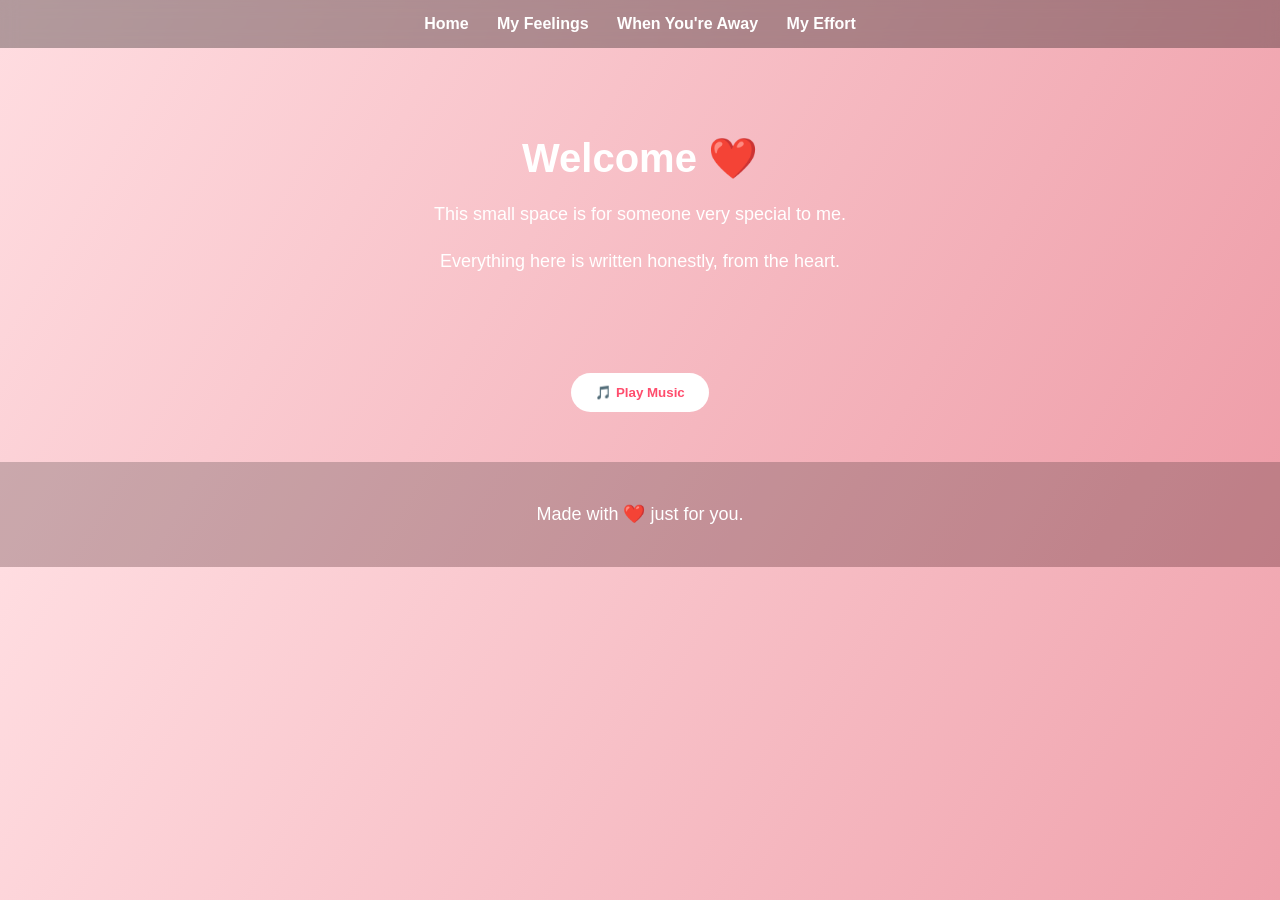
<file: index.html>
<!DOCTYPE html>
<html lang="en">
<head>
  <meta charset="UTF-8">
<meta name="viewport" content="width=device-width, initial-scale=1.0">

<title>For Someone Special ❤️</title>

<meta name="description" content="A heartfelt website created with love, memories, and meaningful words.">

<meta name="keywords" content="love, memories, romantic website, heartfelt message">

<meta name="author" content="Pheliz">

<meta property="og:title" content="For Someone Special ❤️">

<meta property="og:description" content="A heartfelt website filled with emotions, memories, and love.">

<meta property="og:type" content="website">

<meta property="og:image" content="photo1.jpg-width, initial-scale=1.0">
<link rel="stylesheet" href="style.css">
</head>
<link rel="icon" href="data:image/svg+xml,<svg xmlns=%22http://www.w3.org/2000/svg%22 viewBox=%220 0 100 100%22><text y=%22.9em%22 font-size=%2290%22>❤️</text></svg>">

<body>
  <nav>
    <a href="index.html">Home</a>
    <a href="feelings.html">My Feelings</a>
    <a href="absence.html">When You're Away</a>
    <a href="investment.html">My Effort</a>
  </nav>

  <div class="container">
    <h1>Welcome ❤️</h1>
    <p>This small space is for someone very special to me.</p>
    <p>Everything here is written honestly, from the heart.</p>
  </div>
  <button onclick="document.getElementById('music').play()">
  🎵 Play Music
</button>

<audio id="music" loop>
  <source src="song.mp3" type="audio/mpeg">
</audio>

<script>
function playMusic() {
  document.getElementById("music").play();
}
</script>
<footer>
  <p>Made with ❤️ just for you.</p>
</footer>
  <script>
function createHeart() {
  const heart = document.createElement("div");
  heart.classList.add("heart");
  heart.innerText = "❤️";

  heart.style.left = Math.random() * 100 + "vw";
  heart.style.animationDuration = (Math.random() * 3 + 2) + "s";

  document.body.appendChild(heart);

  setTimeout(() => {
    heart.remove();
  }, 5000);
}

setInterval(createHeart, 300);
  </script>
</body>
</html>
</file>
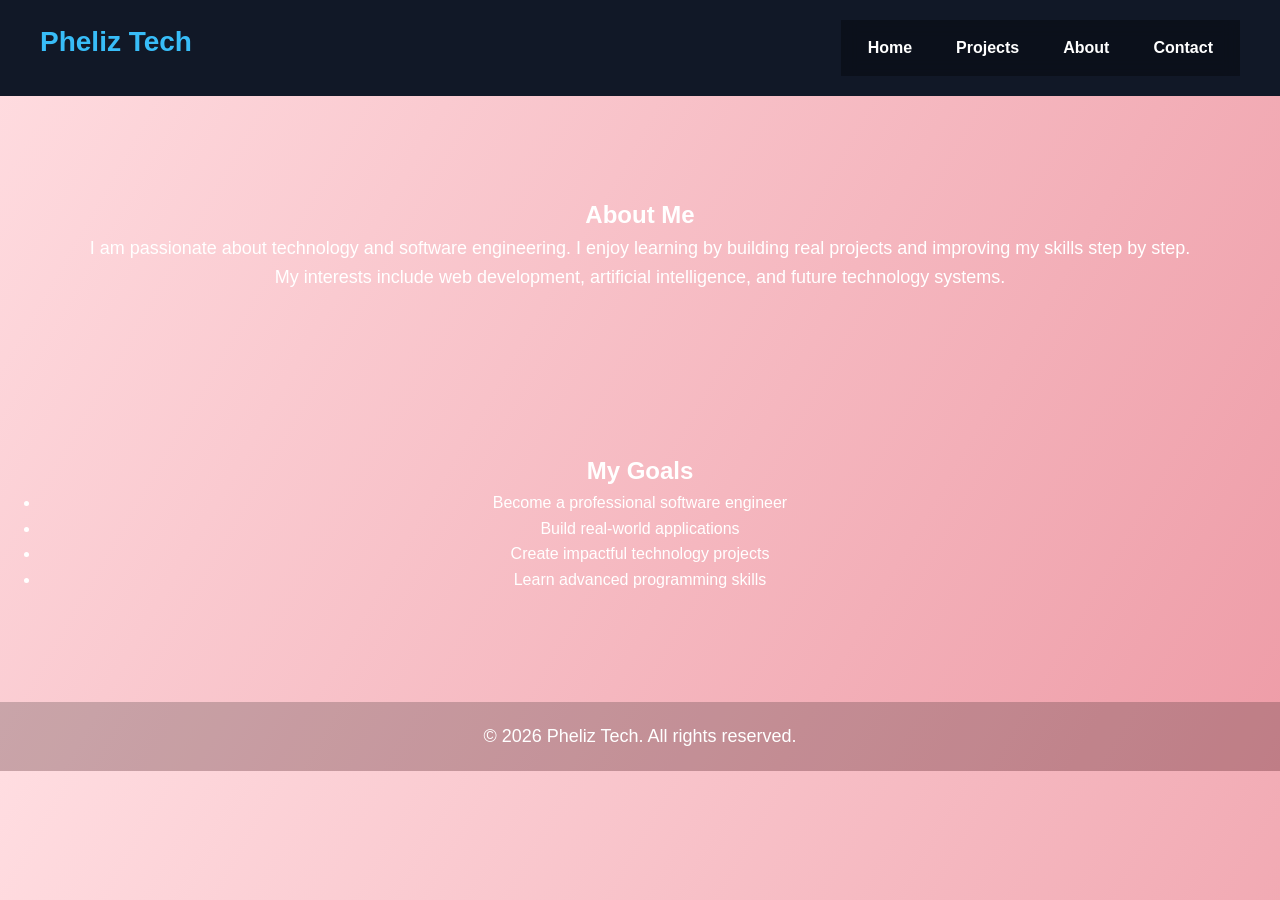
<file: about.html>
<!DOCTYPE html>
<html lang="en">
<head>
    <link rel="stylesheet" href="styles.css">
  <meta charset="UTF-8">

  <meta name="viewport"
        content="width=device-width, initial-scale=1.0">

  <!-- SEO -->
  <title>Pheliz Tech | Future Software Engineer</title>

  <meta name="description"
        content="Pheliz Tech is a modern tech portfolio showcasing software engineering, web development, and future technology projects.">

  <meta name="keywords"
        content="software engineer, web developer, portfolio, HTML, CSS, JavaScript, tech">

  <meta name="author"
        content="Pheliz">

  <!-- Open Graph (Social Media Preview) -->
  <meta property="og:title"
        content="Pheliz Tech">

  <meta property="og:description"
        content="Future Software Engineer building modern technology projects.">

  <meta property="og:type"
        content="website">

  <meta property="og:image"
        content="images/preview.jpg">

  <meta property="og:url"
        content="https://yourwebsite.com">

  <!-- Twitter Preview -->
  <meta name="twitter:card"
        content="summary_large_image">

  <meta name="twitter:title"
        content="Pheliz Tech">

  <meta name="twitter:description"
        content="Modern portfolio website for software engineering and tech projects.">

  <link rel="stylesheet" href="style.css">
</head>
<body>
    <header>

  <h1>Pheliz Tech</h1>

   <nav>
  <ul class="nav-links">
    <li><a href="index.html">Home</a></li>
    <li><a href="projects.html">Projects</a></li>
    <li><a class="active" href="about.html">About</a></li>
    <li><a href="contact.html">Contact</a></li>
  </ul>
</nav>

</header>
<main>

  <section>

    <h2>About Me</h2>

    <p>
      I am passionate about technology and software engineering.
      I enjoy learning by building real projects and improving
      my skills step by step.
    </p>

    <p>
      My interests include web development, artificial intelligence,
      and future technology systems.
    </p>

  </section>

  <section>

    <h2>My Goals</h2>

    <ul>
      <li>Become a professional software engineer</li>
      <li>Build real-world applications</li>
      <li>Create impactful technology projects</li>
      <li>Learn advanced programming skills</li>
    </ul>

  </section>

</main>
<footer>

  <p>
    © 2026 Pheliz Tech. All rights reserved.
  </p>

</footer>
</body>
</html>
</file>
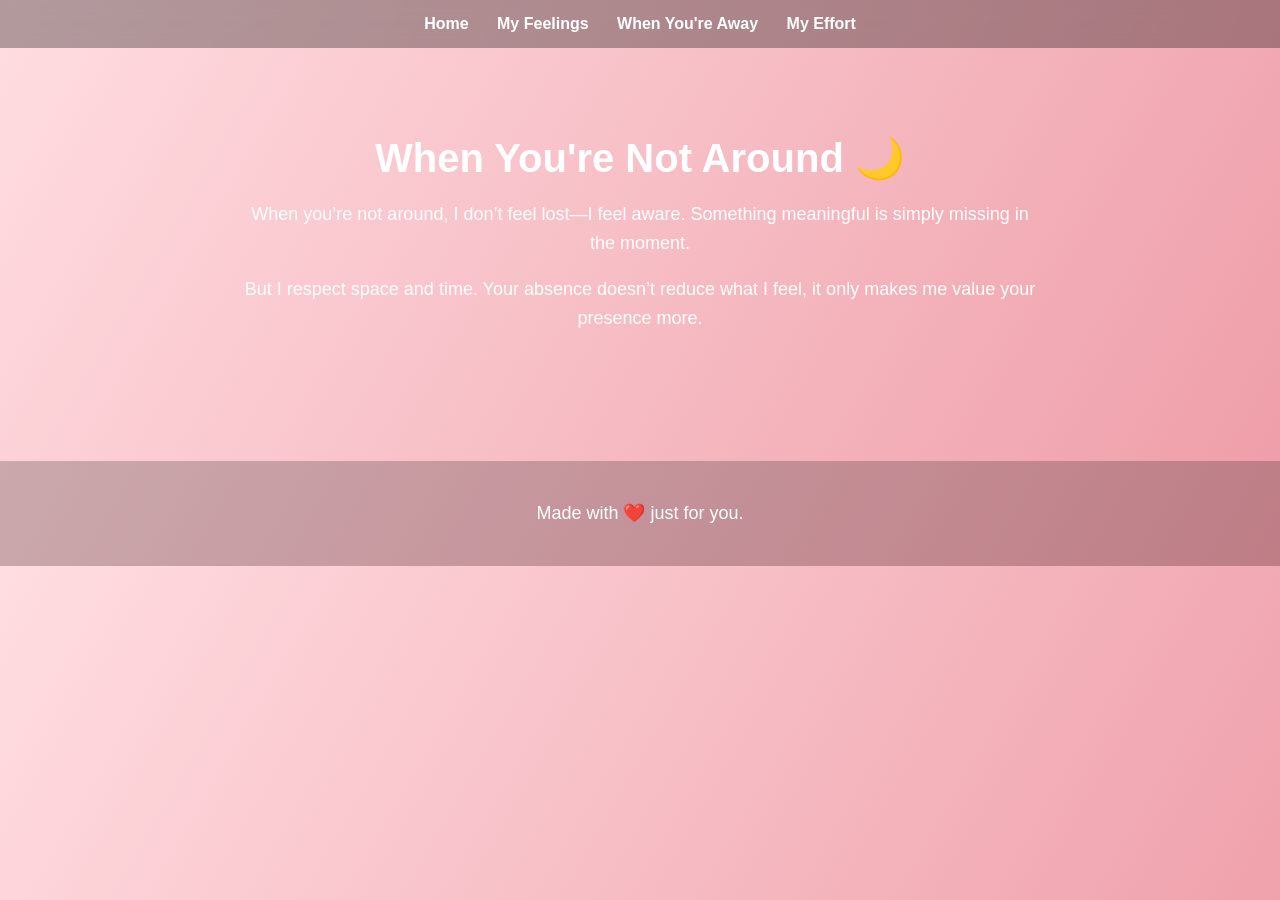
<file: absence.html>
<!DOCTYPE html>
<html>
<head>
  <link rel="stylesheet" href="style.css">
  <meta charset="UTF-8">
<meta name="viewport" content="width=device-width, initial-scale=1.0">

<title>When You're Away 🌙</title>

<meta name="description" content="A heartfelt website created with love, memories, and meaningful words.">

<meta name="keywords" content="love, memories, romantic website, heartfelt message">

<meta name="author" content="Pheliz">

<meta property="og:title" content="For Someone Special ❤️">

<meta property="og:description" content="A heartfelt website filled with emotions, memories, and love.">

<meta property="og:type" content="website">

<meta property="og:image" content="photo1.jpg">
<link rel="icon" href="data:image/svg+xml,<svg xmlns=%22http://www.w3.org/2000/svg%22 viewBox=%220 0 100 100%22><text y=%22.9em%22 font-size=%2290%22>❤️</text></svg>">
</head>

<body>
  <nav>
    <a href="index.html">Home</a>
    <a href="feelings.html">My Feelings</a>
    <a href="absence.html">When You're Away</a>
    <a href="investment.html">My Effort</a>
  </nav>

  <div class="container">
    <h1>When You're Not Around 🌙</h1>

    <p>
      When you’re not around, I don’t feel lost—I feel aware.
      Something meaningful is simply missing in the moment.
    </p>

    <p>
      But I respect space and time. Your absence doesn’t reduce what I feel,
      it only makes me value your presence more.
    </p>
  </div>
  <footer>
  <p>Made with ❤️ just for you.</p>
</footer>
  <script>
function createHeart() {
  const heart = document.createElement("div");
  heart.classList.add("heart");
  heart.innerText = "❤️";

  heart.style.left = Math.random() * 100 + "vw";
  heart.style.animationDuration = (Math.random() * 3 + 2) + "s";

  document.body.appendChild(heart);

  setTimeout(() => {
    heart.remove();
  }, 5000);
}

setInterval(createHeart, 300);
</script>
</body>
</html>
</file>
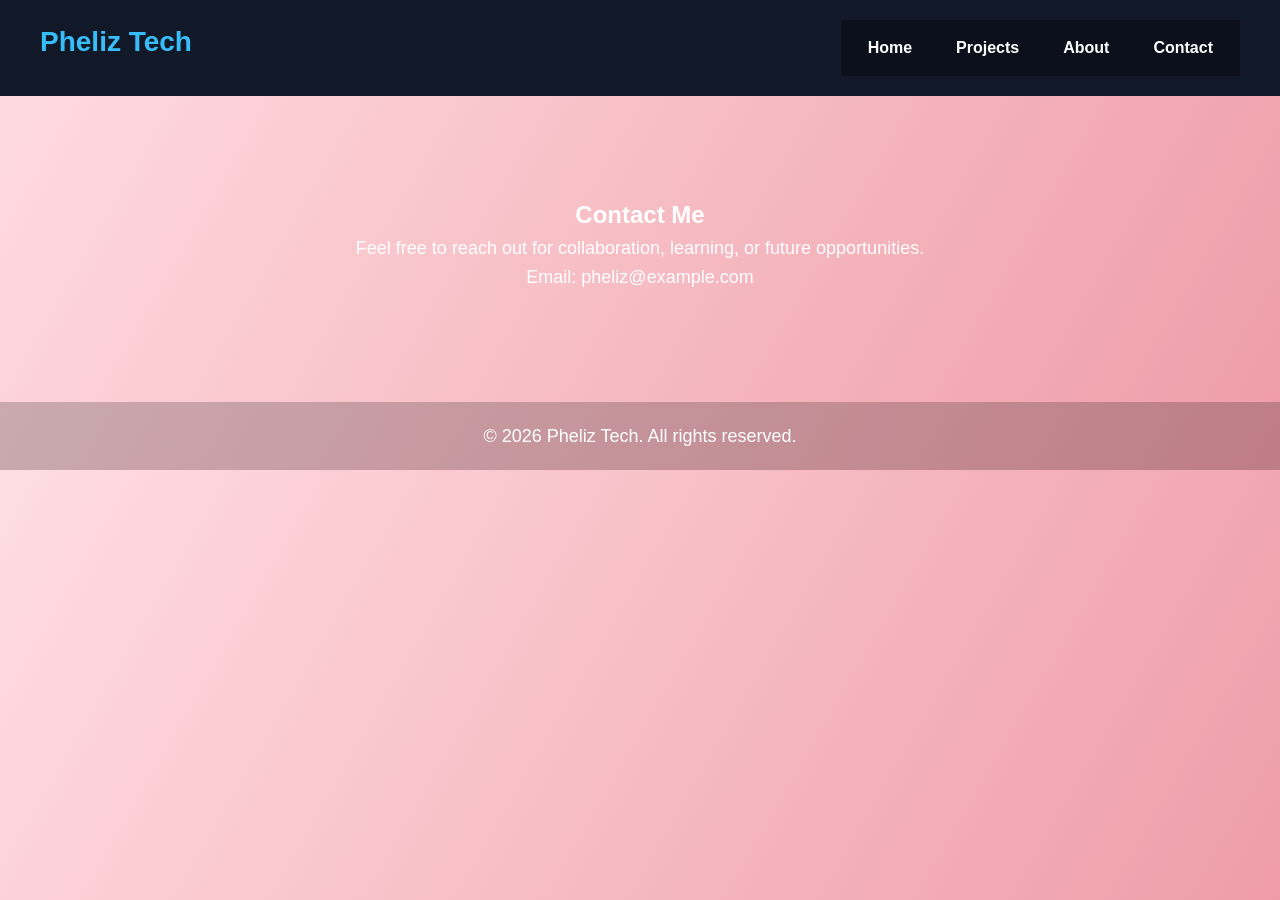
<file: contact.html>
<!DOCTYPE html>
<html lang="en">
<head>
   <link rel="stylesheet" href="styles.css">
  <meta charset="UTF-8">

  <meta name="viewport"
        content="width=device-width, initial-scale=1.0">

  <!-- SEO -->
  <title>Pheliz Tech | Future Software Engineer</title>

  <meta name="description"
        content="Pheliz Tech is a modern tech portfolio showcasing software engineering, web development, and future technology projects.">

  <meta name="keywords"
        content="software engineer, web developer, portfolio, HTML, CSS, JavaScript, tech">

  <meta name="author"
        content="Pheliz">

  <!-- Open Graph (Social Media Preview) -->
  <meta property="og:title"
        content="Pheliz Tech">

  <meta property="og:description"
        content="Future Software Engineer building modern technology projects.">

  <meta property="og:type"
        content="website">

  <meta property="og:image"
        content="images/preview.jpg">

  <meta property="og:url"
        content="https://yourwebsite.com">

  <!-- Twitter Preview -->
  <meta name="twitter:card"
        content="summary_large_image">

  <meta name="twitter:title"
        content="Pheliz Tech">

  <meta name="twitter:description"
        content="Modern portfolio website for software engineering and tech projects.">

  <link rel="stylesheet" href="style.css">
</head>
<body>
    <header>

  <h1>Pheliz Tech</h1>

  <nav>
  <ul class="nav-links">
    <li><a href="index.html">Home</a></li>
    <li><a href="projects.html">Projects</a></li>
    <li><a href="about.html">About</a></li>
    <li><a class="active" href="contact.html">Contact</a></li>
  </ul>
</nav>
</header>
<main>

  <section>

    <h2>Contact Me</h2>

    <p>
      Feel free to reach out for collaboration,
      learning, or future opportunities.
    </p>

    <p>Email: pheliz@example.com</p>

  </section>

</main>
<footer>

  <p>
    © 2026 Pheliz Tech. All rights reserved.
  </p>

</footer>
</body>
</html>
</file>
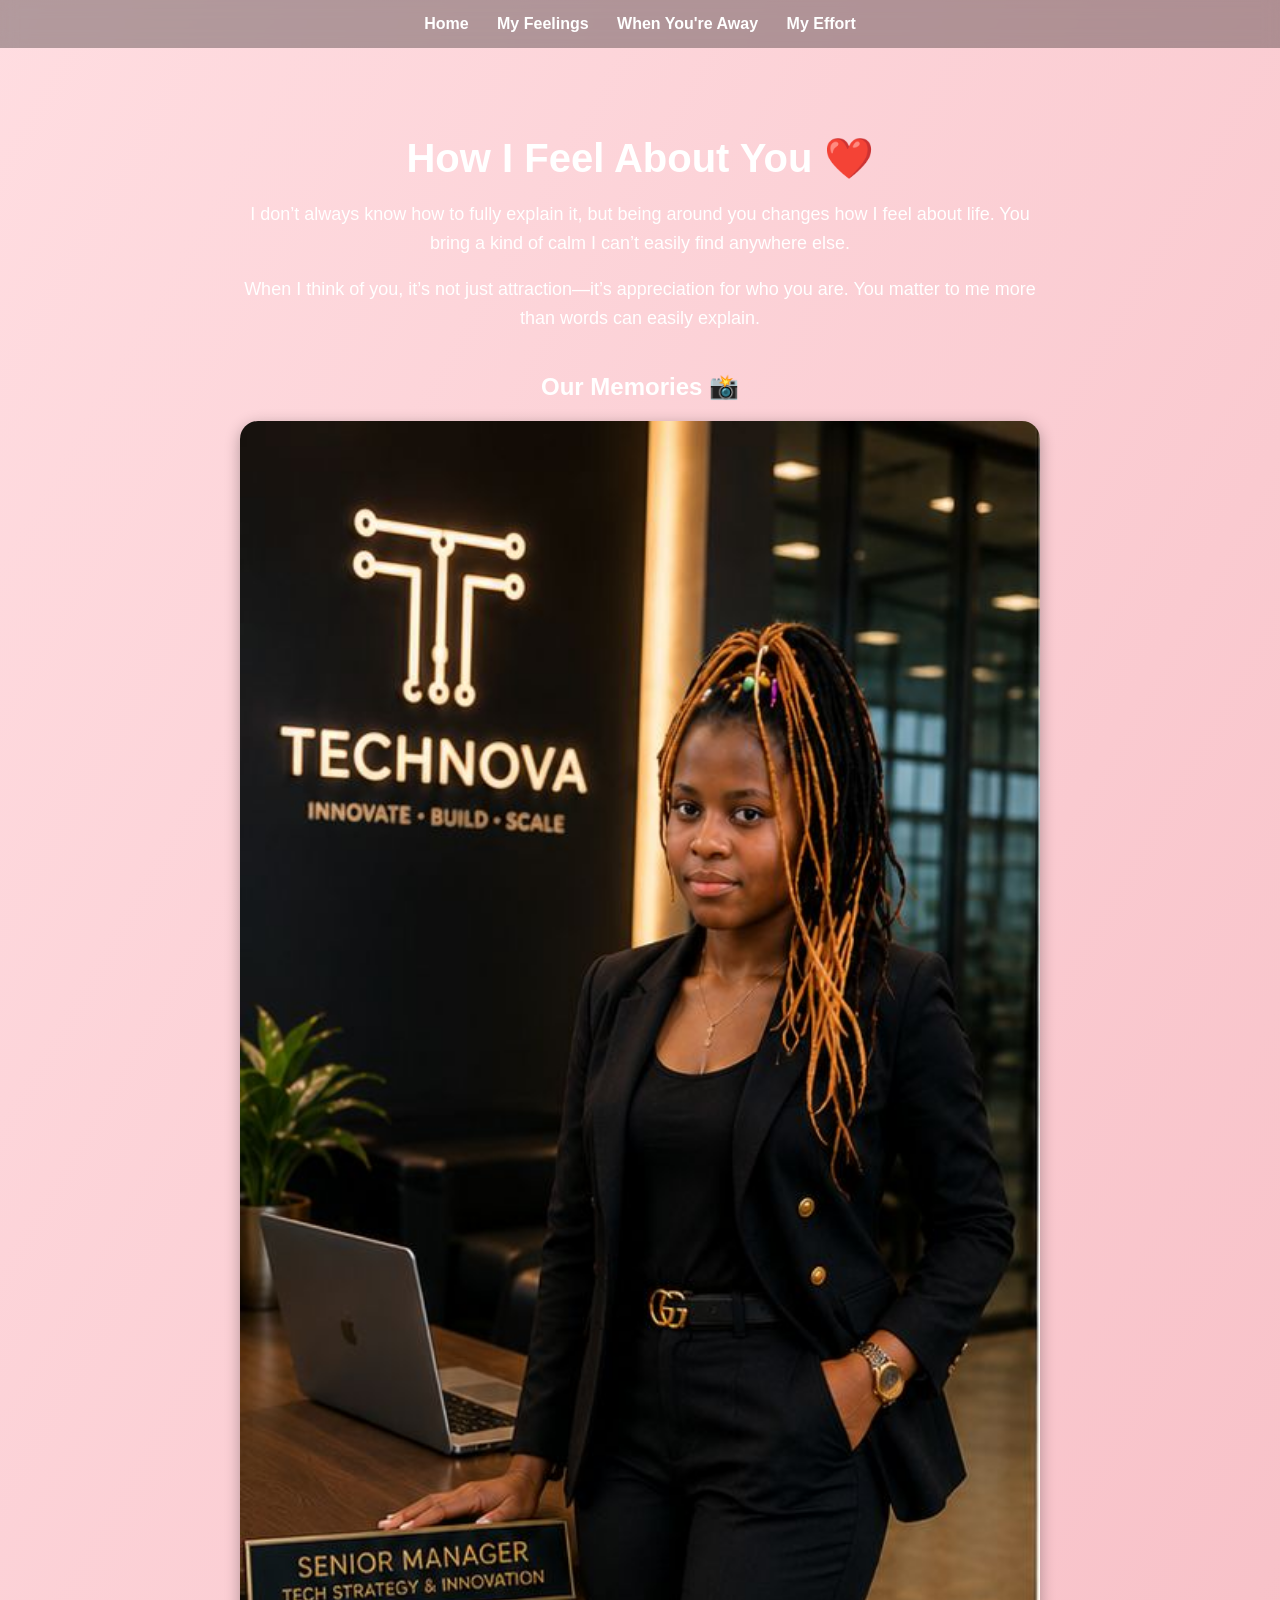
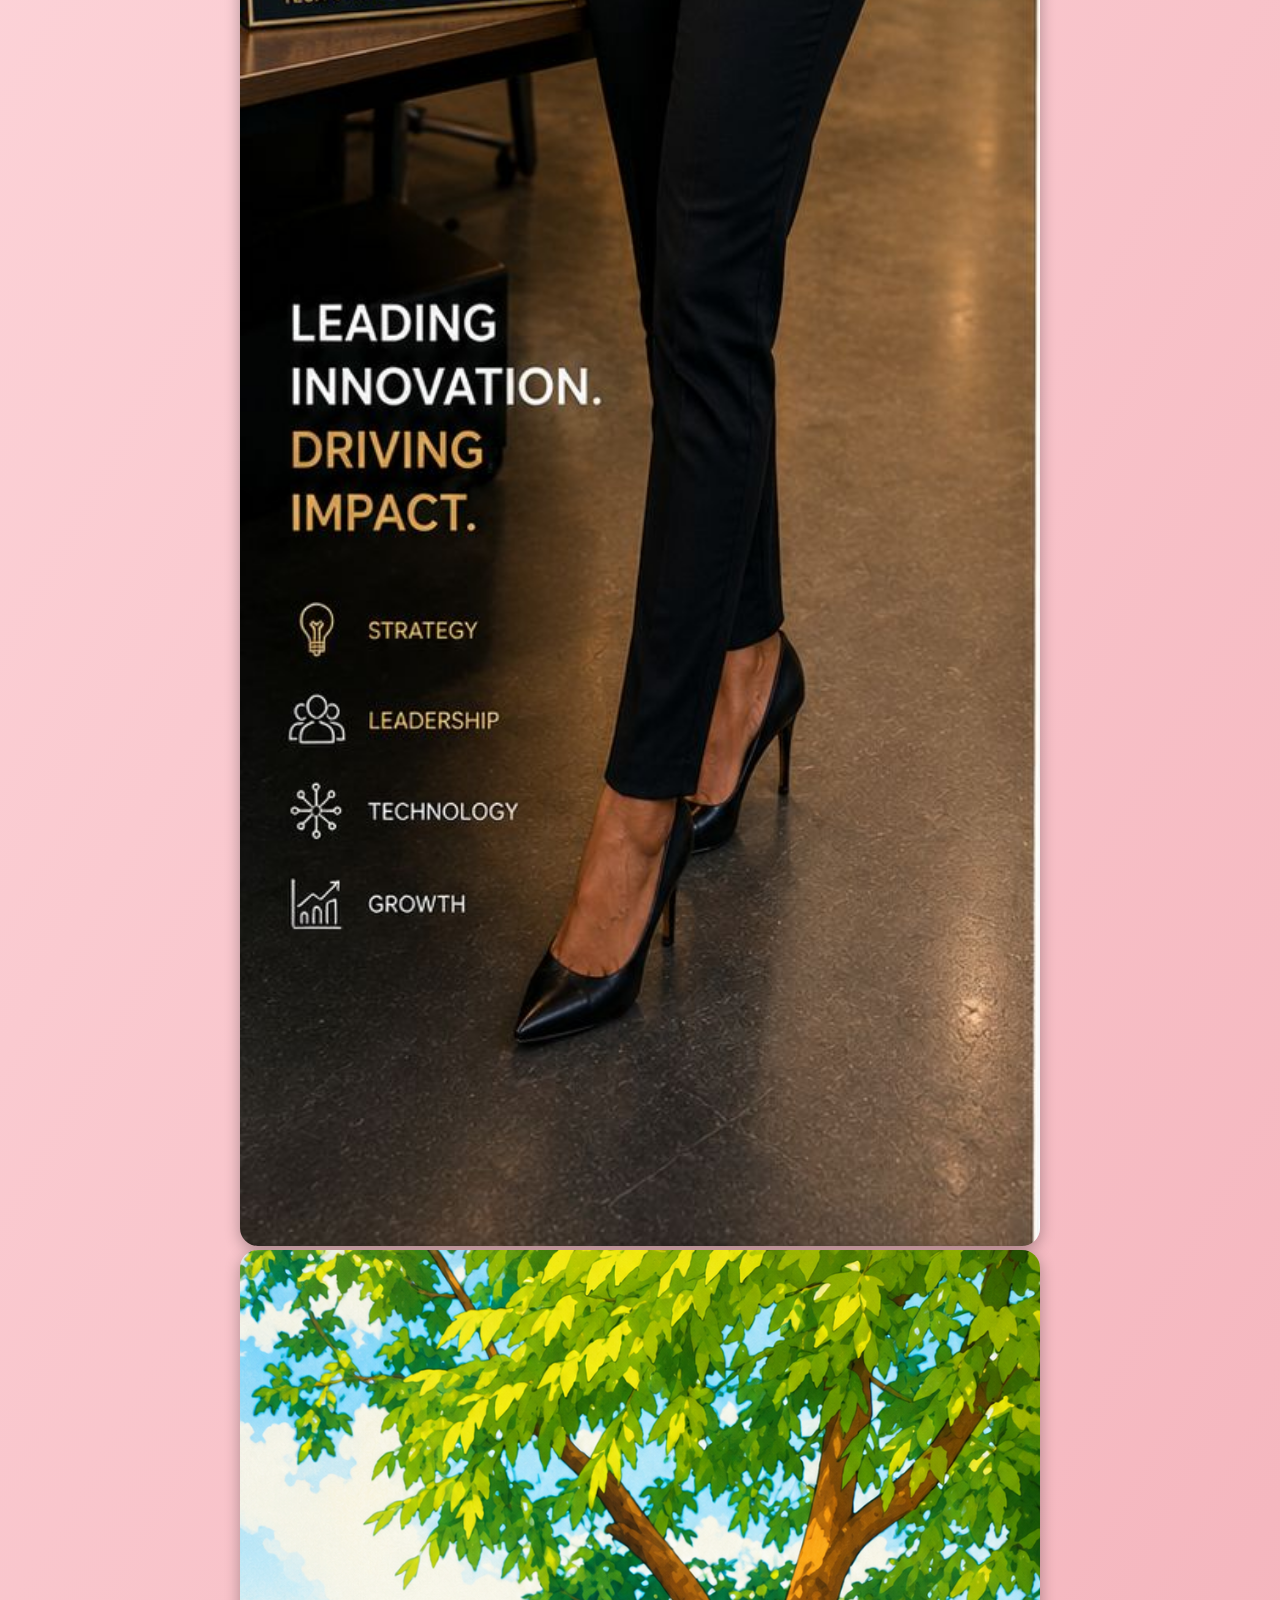
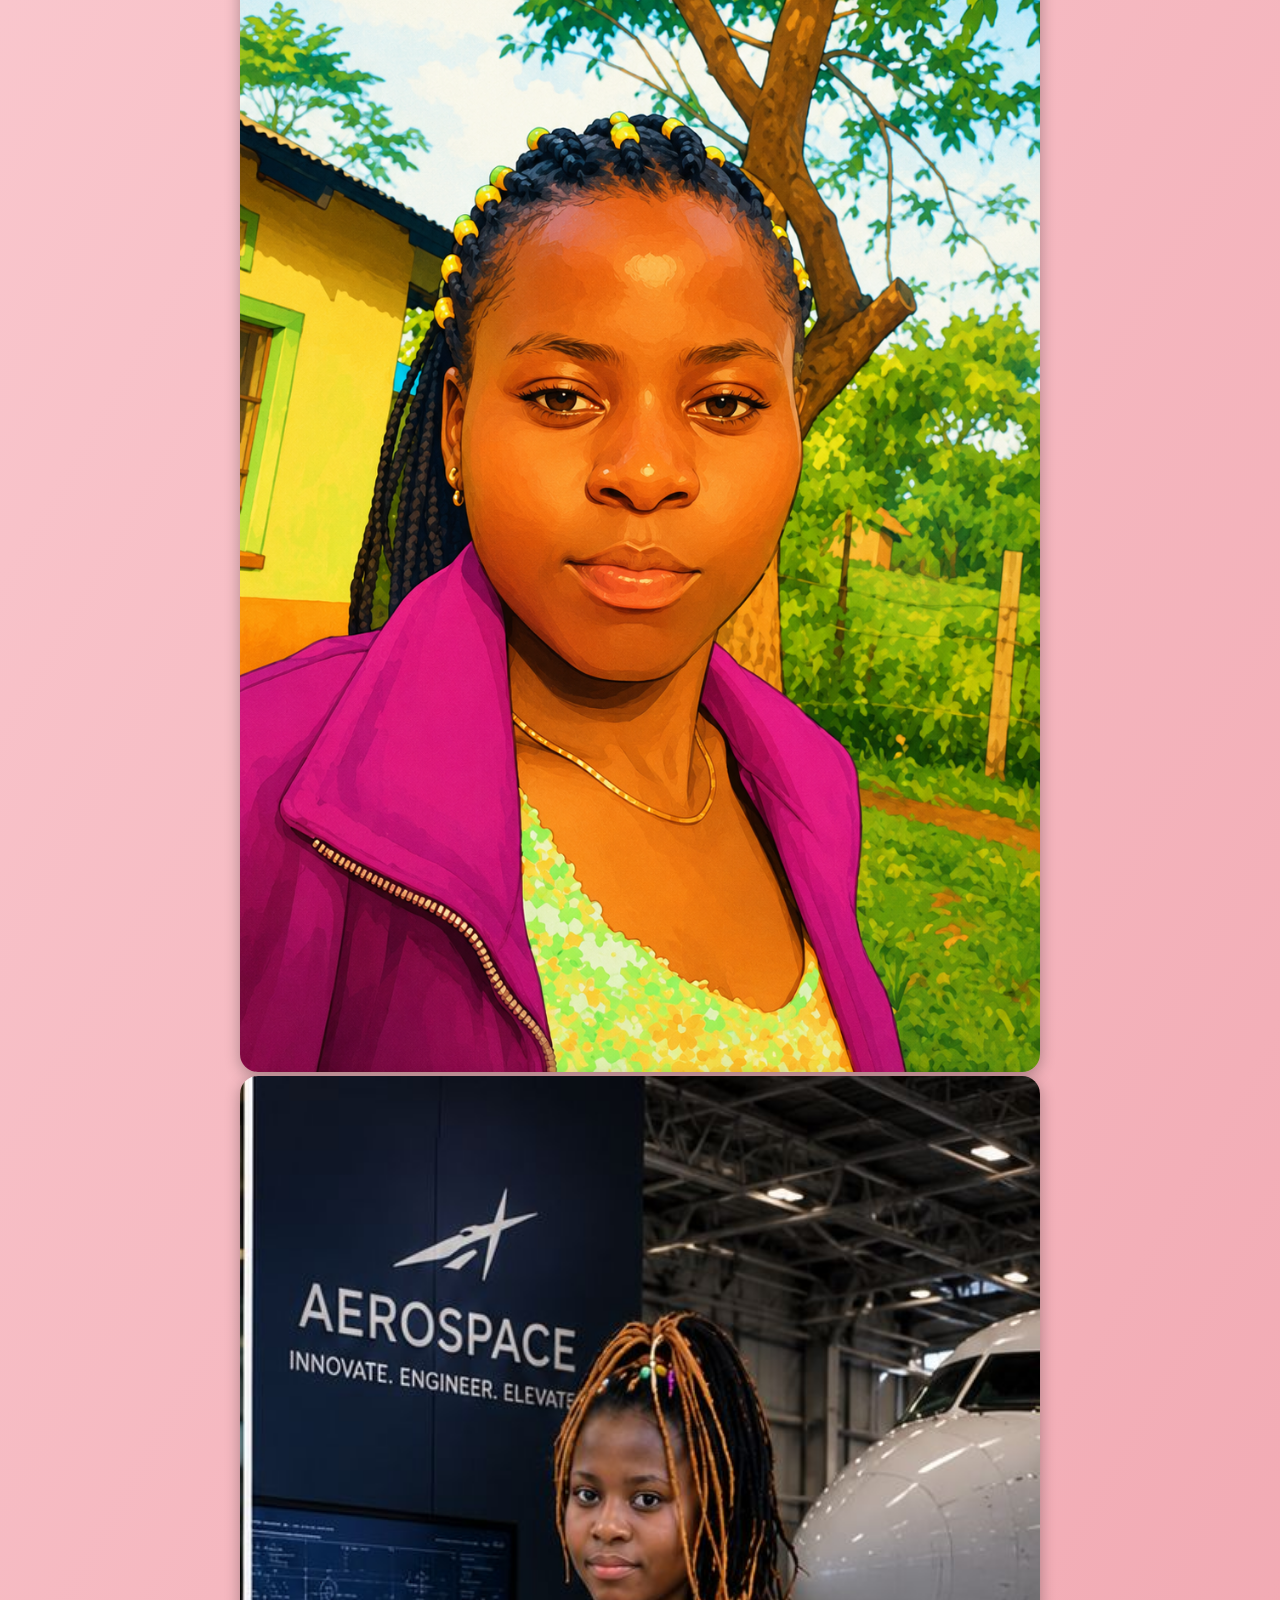
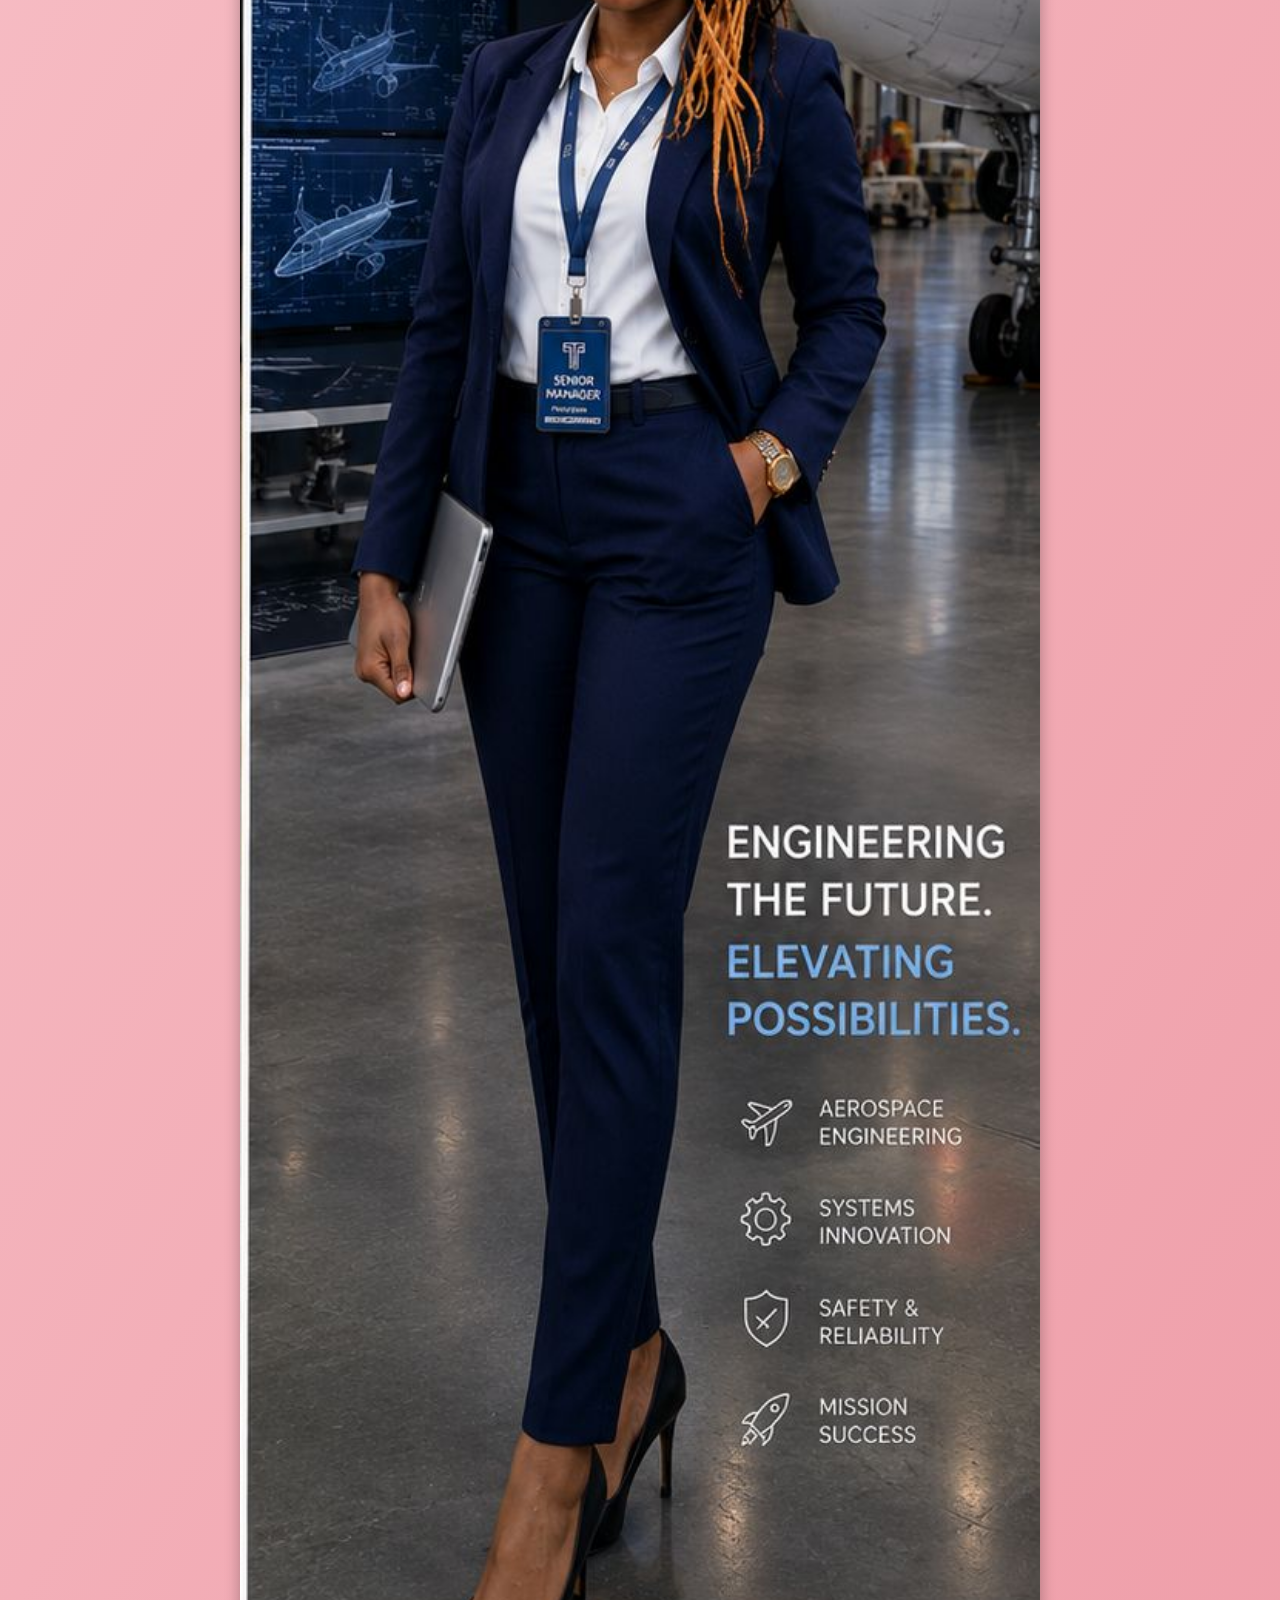
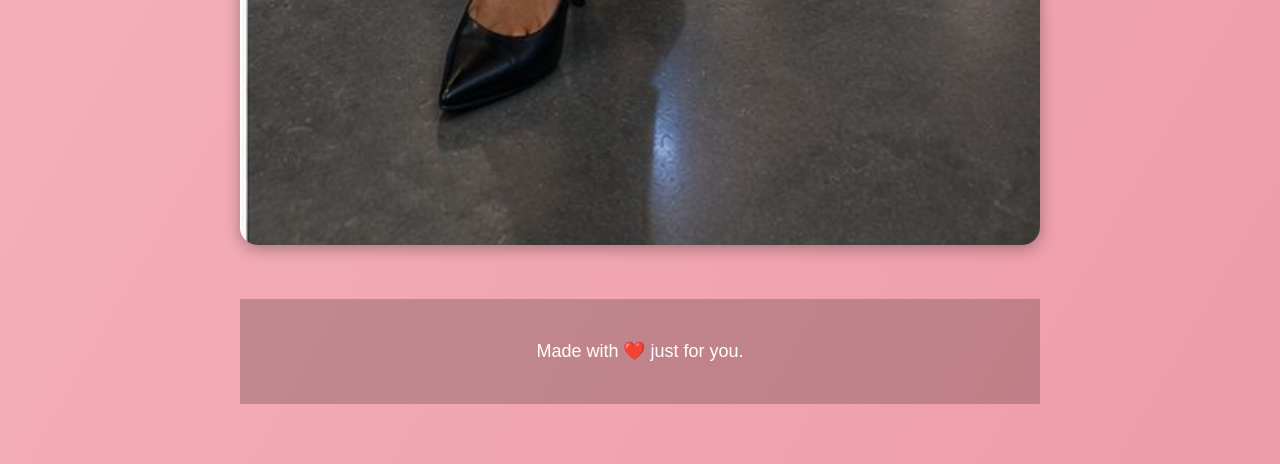
<file: feelings.html>
<!DOCTYPE html>
<html>
<head>
  <link rel="stylesheet" href="style.css">
  <meta charset="UTF-8">
<meta name="viewport" content="width=device-width, initial-scale=1.0">

<title>How I Feel About You 💖</title>

<meta name="description" content="A heartfelt website created with love, memories, and meaningful words.">

<meta name="keywords" content="love, memories, romantic website, heartfelt message">

<meta name="author" content="Pheliz">

<meta property="og:title" content="For Someone Special ❤️">

<meta property="og:description" content="A heartfelt website filled with emotions, memories, and love.">

<meta property="og:type" content="website">

<meta property="og:image" content="photo1.jpg">
<link rel="icon" href="data:image/svg+xml,<svg xmlns=%22http://www.w3.org/2000/svg%22 viewBox=%220 0 100 100%22><text y=%22.9em%22 font-size=%2290%22>❤️</text></svg>">
</head>

<body>
  <nav>
    <a href="index.html">Home</a>
    <a href="feelings.html">My Feelings</a>
    <a href="absence.html">When You're Away</a>
    <a href="investment.html">My Effort</a>
  </nav>

  <div class="container">
    <h1>How I Feel About You ❤️</h1>

    <p>
      I don’t always know how to fully explain it, but being around you changes how I feel about life.
      You bring a kind of calm I can’t easily find anywhere else.
    </p>

    <p>
      When I think of you, it’s not just attraction—it’s appreciation for who you are.
      You matter to me more than words can easily explain.
    </p>
    <h2>Our Memories 📸</h2>

<div class="gallery">
  <img src="photo1.jpg">
  <img src="photo2.png">
  <img src="photo3.jpg">
</div>
<footer>
  <p>Made with ❤️ just for you.</p>
</footer>
<script>
function createHeart() {
  const heart = document.createElement("div");
  heart.classList.add("heart");
  heart.innerText = "❤️";

  heart.style.left = Math.random() * 100 + "vw";
  heart.style.animationDuration = (Math.random() * 3 + 2) + "s";

  document.body.appendChild(heart);

  setTimeout(() => {
    heart.remove();
  }, 5000);
}

setInterval(createHeart, 300);
</script>
</body>
</html>
</file>
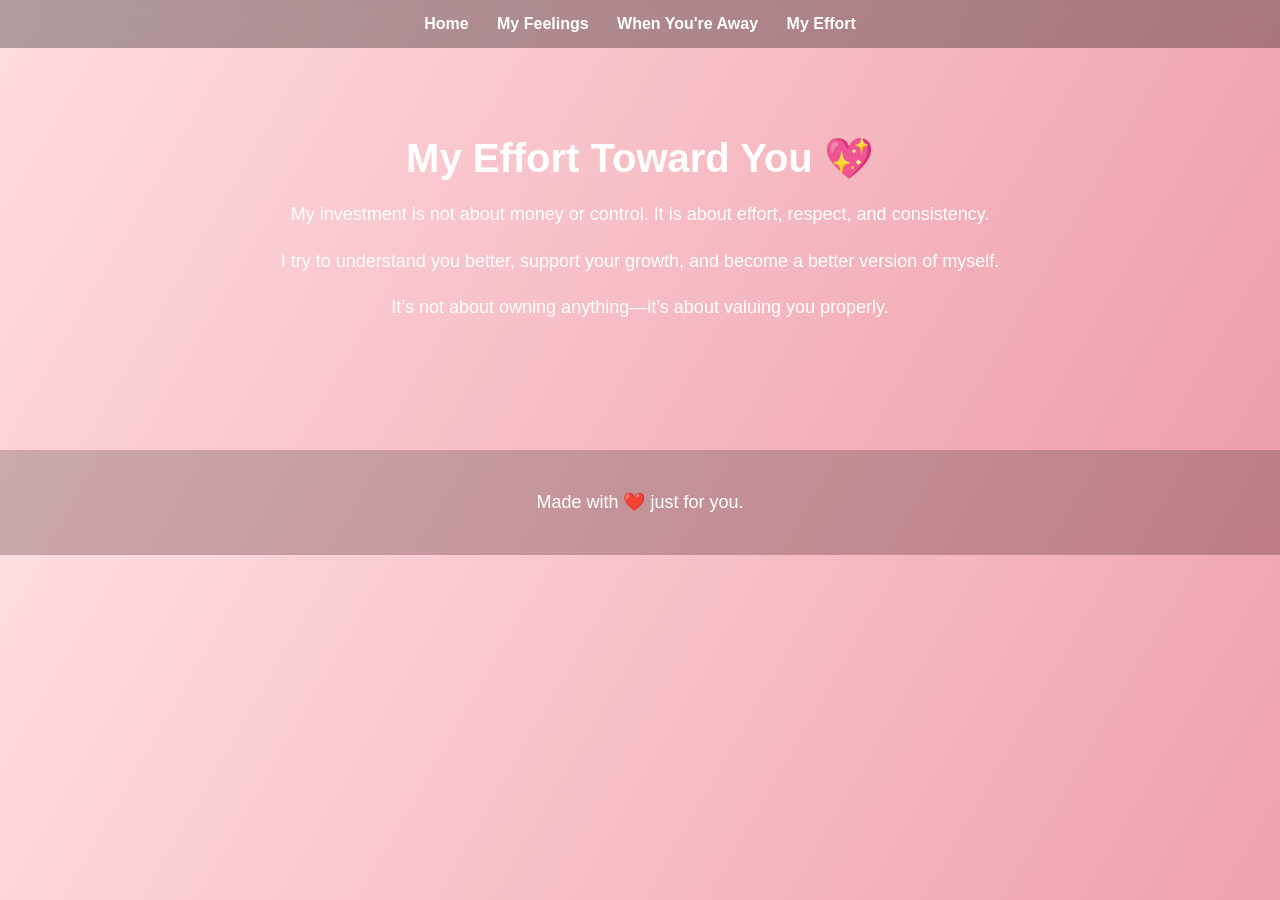
<file: investment.html>
<!DOCTYPE html>
<html>
<head>
  <link rel="stylesheet" href="style.css">
  <meta charset="UTF-8">
<meta name="viewport" content="width=device-width, initial-scale=1.0">

<title>My Effort & Appreciation 💌</title>

<meta name="description" content="A heartfelt website created with love, memories, and meaningful words.">

<meta name="keywords" content="love, memories, romantic website, heartfelt message">

<meta name="author" content="Pheliz">

<meta property="og:title" content="For Someone Special ❤️">

<meta property="og:description" content="A heartfelt website filled with emotions, memories, and love.">

<meta property="og:type" content="website">

<meta property="og:image" content="photo1.jpg">
<link rel="icon" href="data:image/svg+xml,<svg xmlns=%22http://www.w3.org/2000/svg%22 viewBox=%220 0 100 100%22><text y=%22.9em%22 font-size=%2290%22>❤️</text></svg>">
</head>

<body>
  <nav>
    <a href="index.html">Home</a>
    <a href="feelings.html">My Feelings</a>
    <a href="absence.html">When You're Away</a>
    <a href="investment.html">My Effort</a>
  </nav>

  <div class="container">
    <h1>My Effort Toward You 💖</h1>

    <p>
      My investment is not about money or control.
      It is about effort, respect, and consistency.
    </p>

    <p>
      I try to understand you better, support your growth,
      and become a better version of myself.
    </p>

    <p>
      It’s not about owning anything—it’s about valuing you properly.
    </p>
  </div>
  <footer>
  <p>Made with ❤️ just for you.</p>
</footer>
  <script>
function createHeart() {
  const heart = document.createElement("div");
  heart.classList.add("heart");
  heart.innerText = "❤️";

  heart.style.left = Math.random() * 100 + "vw";
  heart.style.animationDuration = (Math.random() * 3 + 2) + "s";

  document.body.appendChild(heart);

  setTimeout(() => {
    heart.remove();
  }, 5000);
}

setInterval(createHeart, 300);
</script>
</body>
</html>
</file>
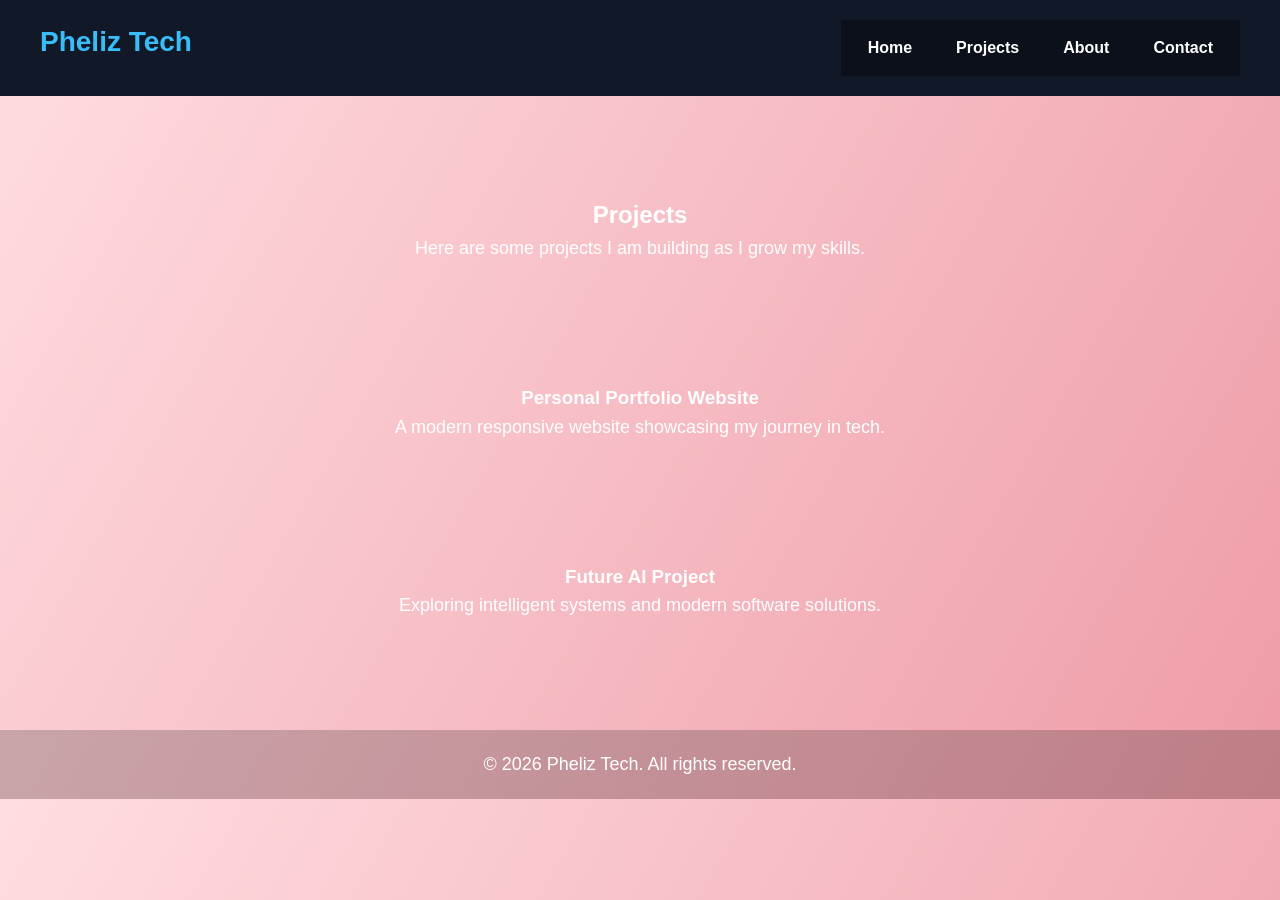
<file: projects.html>
<!DOCTYPE html>
<html lang="en">
<head>
        <link rel="stylesheet" href="styles.css">
  <meta charset="UTF-8">

  <meta name="viewport"
        content="width=device-width, initial-scale=1.0">

  <!-- SEO -->
  <title>Pheliz Tech | Future Software Engineer</title>

  <meta name="description"
        content="Pheliz Tech is a modern tech portfolio showcasing software engineering, web development, and future technology projects.">

  <meta name="keywords"
        content="software engineer, web developer, portfolio, HTML, CSS, JavaScript, tech">

  <meta name="author"
        content="Pheliz">

  <!-- Open Graph (Social Media Preview) -->
  <meta property="og:title"
        content="Pheliz Tech">

  <meta property="og:description"
        content="Future Software Engineer building modern technology projects.">

  <meta property="og:type"
        content="website">

  <meta property="og:image"
        content="images/preview.jpg">

  <meta property="og:url"
        content="https://yourwebsite.com">

  <!-- Twitter Preview -->
  <meta name="twitter:card"
        content="summary_large_image">

  <meta name="twitter:title"
        content="Pheliz Tech">

  <meta name="twitter:description"
        content="Modern portfolio website for software engineering and tech projects.">

  <link rel="stylesheet" href="style.css">
</head>
<body>
    <header>

  <h1>Pheliz Tech</h1>

  <nav>
  <ul class="nav-links">
    <li><a href="index.html">Home</a></li>
    <li><a class="active" href="projects.html">Projects</a></li>
    <li><a href="about.html">About</a></li>
    <li><a href="contact.html">Contact</a></li>
  </ul>
</nav>

</header>
<main>

  <section>

    <h2>Projects</h2>

    <p>
      Here are some projects I am building as I grow my skills.
    </p>

  </section>

  <section>

    <h3>Personal Portfolio Website</h3>

    <p>
      A modern responsive website showcasing my journey in tech.
    </p>

  </section>

  <section>

    <h3>Future AI Project</h3>

    <p>
      Exploring intelligent systems and modern software solutions.
    </p>

  </section>

</main>
<footer>

  <p>
    © 2026 Pheliz Tech. All rights reserved.
  </p>

</footer>
</body>
</html>
</file>
<file: style.css>
body {
  font-family: "Arial", sans-serif;
  margin: 0;
  padding: 0;
  background: linear-gradient(120deg, #ffdde1, #ee9ca7);
  color: white;
  text-align: center;
}

/* NAVIGATION */
nav {
  background: rgba(0, 0, 0, 0.3);
  padding: 15px;
  position: sticky;
  top: 0;
  backdrop-filter: blur(8px);
}

nav a {
  color: white;
  text-decoration: none;
  margin: 0 12px;
  font-weight: bold;
  transition: 0.3s;
}

nav a:hover {
  color: #ffe66d;
}

/* PAGE CONTENT */
.container {
  padding: 60px 20px;
  max-width: 800px;
  margin: auto;
}

/* HEADINGS */
h1 {
  font-size: 40px;
  margin-bottom: 10px;
}

h2 {
  margin-top: 40px;
}

/* PARAGRAPHS */
p {
  font-size: 18px;
  line-height: 1.6;
}

/* BUTTONS */
button {
  padding: 12px 20px;
  border: none;
  border-radius: 25px;
  background: white;
  color: #ff4d6d;
  font-weight: bold;
  cursor: pointer;
  margin-top: 20px;
  transition: 0.3s;
}

button:hover {
  transform: scale(1.05);
  background: #ffe3ea;
}

/* GALLERY */
.gallery img {
  width: 100%;
  border-radius: 18px;
  box-shadow: 0 4px 15px rgba(0,0,0,0.3);
  transition: 0.3s;
}

.gallery img:hover {
  transform: scale(1.03);
}
/* HEARTS (animation) */

.heart {
  position: fixed;
  top: -10px;
  color: #ff4d6d;
  font-size: 18px;
  animation: fall linear forwards;
  pointer-events: none;
  z-index: 9999;
}

@keyframes fall {
  to {
    transform: translateY(100vh);
    opacity: 0;
  }
}
footer {
  margin-top: 50px;
  padding: 20px;
  background: rgba(0,0,0,0.2);
  font-size: 14px;
}
button {
  padding: 12px 24px;
  border: none;
  border-radius: 30px;
  background: white;
  color: #ff4d6d;
  font-weight: bold;
  cursor: pointer;
}
</file>
<file: styles.css>
* {
  margin: 0;
  padding: 0;
  box-sizing: border-box;
}

body {
  background-color: #0f172a;
  color: white;

  font-family: Arial, sans-serif;

  line-height: 1.6;
}
header {
  display: flex;

  justify-content: space-between;

  align-items: center;

  padding: 20px 40px;

  background-color: #111827;
}
header h1 {
  color: #38bdf8;

  font-size: 28px;
}
nav {
  background: #222;
  padding: 10px;
}
.active {
  color: yellow;
}

.nav-links {
  list-style: none;
  display: flex;
  gap: 20px;
  justify-content: center;
  padding: 0;
}

.nav-links a {
  color: white;
  text-decoration: none;
  font-weight: bold;
}

.nav-links a:hover {
  color: cyan;
}
nav a:hover {
  color: #38bdf8;
}
.hero {
  text-align: center;

  padding: 120px 20px;
}
.hero h2 {
  font-size: 55px;

  margin-bottom: 20px;
}

.hero p {
  font-size: 20px;

  color: #cbd5e1;

  margin-bottom: 30px;
}
button {
  background-color: #38bdf8;

  color: white;

  border: none;

  padding: 15px 30px;

  border-radius: 10px;

  font-size: 18px;

  cursor: pointer;

  transition: 0.3s;
}
button:hover {
  background-color: #0ea5e9;

  transform: scale(1.05);
}
section {
  padding: 60px 40px;
}
footer {
  text-align: center;

  padding: 20px;

  background-color: #111827;

  margin-top: 50px;
}
</file>
